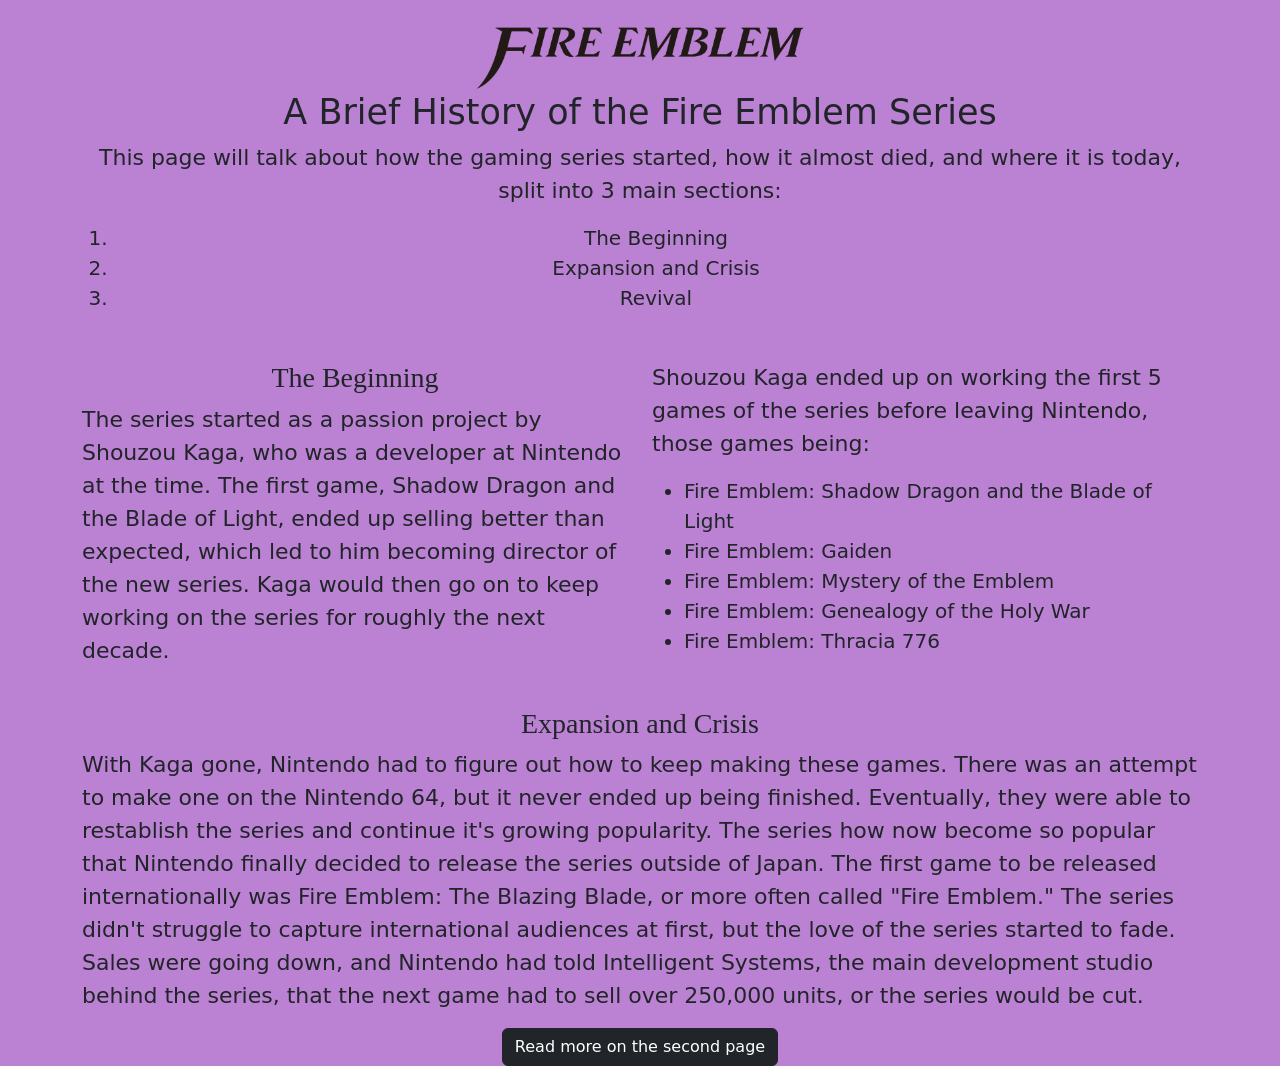
<file: index.html>
<!DOCTYPE html>
<html lang="en">
<head>
    <meta charset="UTF-8">
    <meta name="viewport" content="width=device-width, initial-scale=1.0">
    <title>Document</title>
        <link
        href="https://cdn.jsdelivr.net/npm/bootstrap@5.3.3/dist/css/bootstrap.min.css"
        rel="stylesheet"
        integrity="sha384-QWTKZyjpPEjISv5WaRU9OFeRpok6YctnYmDr5pNlyT2bRjXh0JMhjY6hW+ALEwIH"
        crossorigin="anonymous">
   <link rel="stylesheet" href="./css/style.css" />
</head>
<body>
    <div class="container mt-4">
        <header id="page-header" class="text-center mb-5">
            <!-- The main title of the page, tells the purpose of the webpage as well as showing the franchise logo and an outline of the article. -->
            <img src="./images/Fire_Emblem_logo.svg.webp" alt="An image of the Fire Emblem Logo, as it has been seen since Fire Emblem: Awakening"
                width=30% />
            <h1>A Brief History of the Fire Emblem Series</h1>
            <p class="prelist" class="lead">This page will talk about how the gaming series started, how it almost died, and where it is today, split into 3 main sections:</p>
            <ol id="list1">
                <li>The Beginning</li>
                <li>Expansion and Crisis</li>
                <li>Revival</li>
            </ol>
        </header>
        <main id ="first_page_content">
            <article id="opening_paragraphs">
                <div class="row">                
                    <section class="col-md-6 mb-4" id="the-beginning">
                        <!-- This part talks about the history of the series for about the first 10 years of it's existance -->
                        <h2>The Beginning</h2>
                        <p class="paragraph">The series started as a passion project by Shouzou Kaga, who was a developer at Nintendo at the time.
                        The first game, Shadow Dragon and the Blade of Light, ended up selling better than expected, which led to him becoming director of the new series.
                        Kaga would then go on to keep working on the series for roughly the next decade.</p>
                        <!-- This shows a list of the 5 Fire Emblem games that were developed by Shouzou Kaga-->
                    </section>
                    <section class="col-md-6 mb-4">
                        <p class="prelist">Shouzou Kaga ended up on working the first 5 games of the series before leaving Nintendo, those games being:</p>
                            <ul id="list2">
                                <li>Fire Emblem: Shadow Dragon and the Blade of Light</li>
                                <li>Fire Emblem: Gaiden</li>
                                <li>Fire Emblem: Mystery of the Emblem</li>
                                <li>Fire Emblem: Genealogy of the Holy War</li>
                                <li>Fire Emblem: Thracia 776</li>
                            </ul>
                    </section>
                </div>
                    <section id="expansion-and-crisis">
                        <!-- This part explains the series history from roughly 2000 t0 2012-->
                        <h2> Expansion and Crisis</h2>
                        <p class="paragraph">With Kaga gone, Nintendo had to figure out how to keep making these games. There was an attempt to make one on the Nintendo 64, but it never ended up being finished.
                        Eventually, they were able to restablish the series and continue it's growing popularity. The series how now become so popular that Nintendo finally decided to release the series outside of Japan.
                        The first game to be released internationally was Fire Emblem: The Blazing Blade, or more often called "Fire Emblem." 
                        The series didn't struggle to capture international audiences at first, but the love of the series started to fade.
                        Sales were going down, and Nintendo had told Intelligent Systems, the main development studio behind the series, that the next game had to sell over 250,000 units, or the series would be cut.
                        </p>
                    </section>
             </article>
            <footer class="text-center">
                <!-- A link to the second page, where the story will be finished-->
                <a href="page2.html" class="btn btn-dark">Read more on the second page</a>
            </footer>
        </main>
    </div>
</body>
</html>
</file>
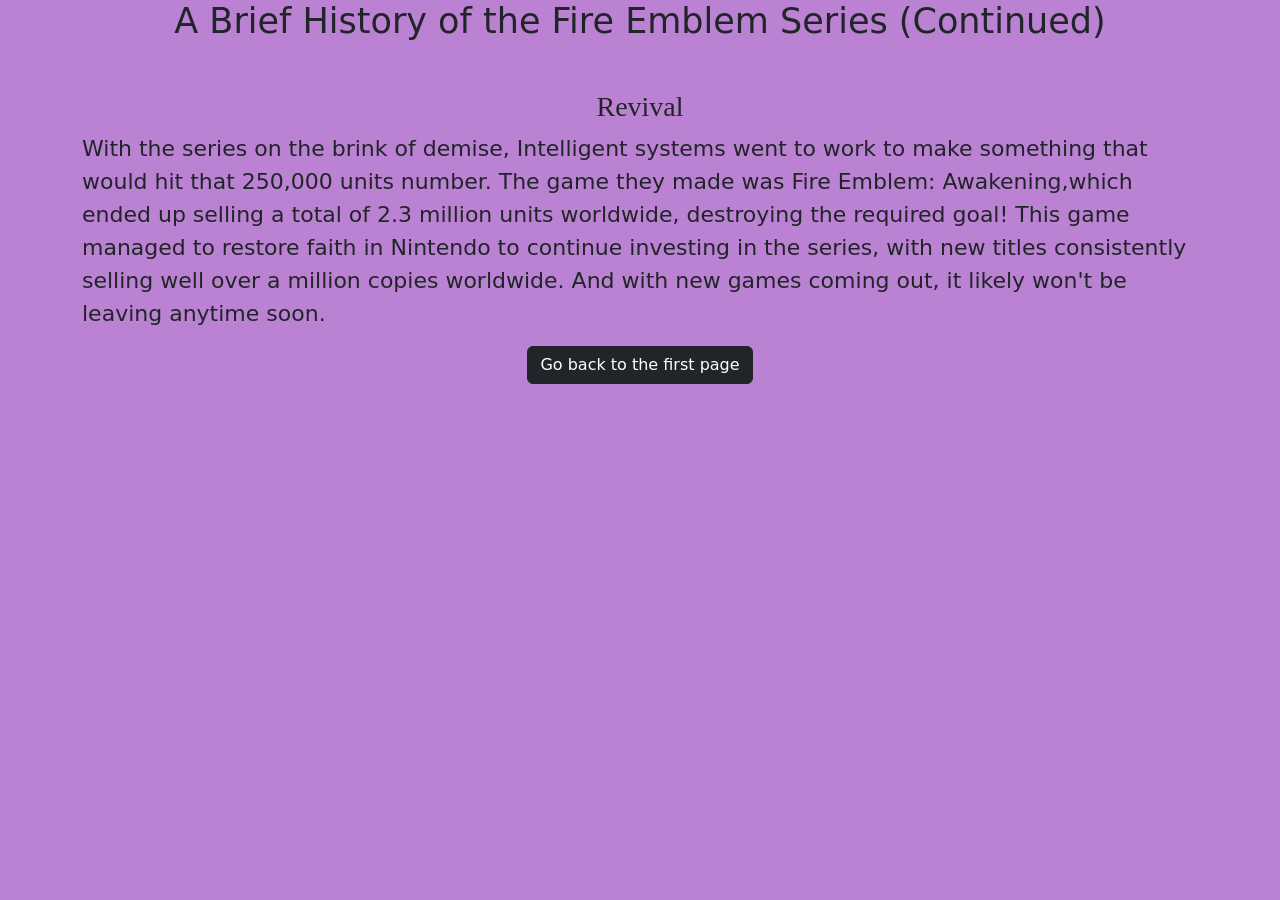
<file: page2.html>
<!DOCTYPE html>
<html lang="en">
<head>
    <meta charset="UTF-8">
    <meta name="viewport" content="width=device-width, initial-scale=1.0">
    <title>Document</title>
</head>
<body>
    <header id="page_header2" class="text-center mb-5">
        <!-- A repeat of the title from the previous page with 9Continued added at the end-->
        <h1>A Brief History of the Fire Emblem Series (Continued)</h1>    
        <link
        href="https://cdn.jsdelivr.net/npm/bootstrap@5.3.3/dist/css/bootstrap.min.css"
        rel="stylesheet"
        integrity="sha384-QWTKZyjpPEjISv5WaRU9OFeRpok6YctnYmDr5pNlyT2bRjXh0JMhjY6hW+ALEwIH"
        crossorigin="anonymous">
        <link rel="stylesheet" href="./css/style.css" />
    </header>
    <main>
        <article id="closing_paragraph" class="container mt-4">
            <section id="revival">
                <!-- A paragraph focused on the final 3rd of the series' history, all the way to modern day.-->
                <h2>Revival</h2>
                 <p class="paragraph">With the series on the brink of demise, Intelligent systems went to work to make something that would hit that 250,000 units number. 
                 The game they made was Fire Emblem: Awakening,which ended up selling a total of 2.3 million units worldwide, destroying the required goal! 
                 This game managed to restore faith in Nintendo to continue investing in the series, with new titles consistently selling well over a million copies worldwide.
                 And with new games coming out, it likely won't be leaving anytime soon. 
                </p>
            </section>
        </article>
        <footer class="text-center">
            <!-- A link to the first page-->
            <a href="index.html" class="btn btn-dark">Go back to the first page</a>
        </footer>
    </main>
</body>
</html>
</file>
<file: css/style.css>
/* I chose this color because I thought it would look good as the background */
header {
    background-color: rgb(187, 130, 211)
}
body {
    background-color: rgb(187, 130, 211)
}
/* I wanted to make sure the headers were all centered and looked big enough */
h2 {
    text-align: center;
    font-size: 28px;
    font-family:Georgia, 'Times New Roman', Times, serif;
}
h1 {
    font-size: 35px;
}
/*both lists needed to be upscaled to look better*/
ol {
    font-size: 20px;
}
ul {
    font-size: 20px;
}
/*wanted the text in these sections to have a bit more size diversity*/
.prelist {
    font-size: 22px;
}
.paragraph {
    font-size: 22px;
}
/* media query that shrinks the font sizes for smaller screens */
@media (max-width: 600px) {
    ol{
        font-size: 20px;
    }
    ul{
        font-size: 20px;
    }
    .prelist {
        font-size: 20px;
    }
    .paragraph {
        font-size: 20px;
    }
    #link1 {
        font-size: 20px;
    }
    #link2 {
        font-size: 20px;
    }
}
</file>
